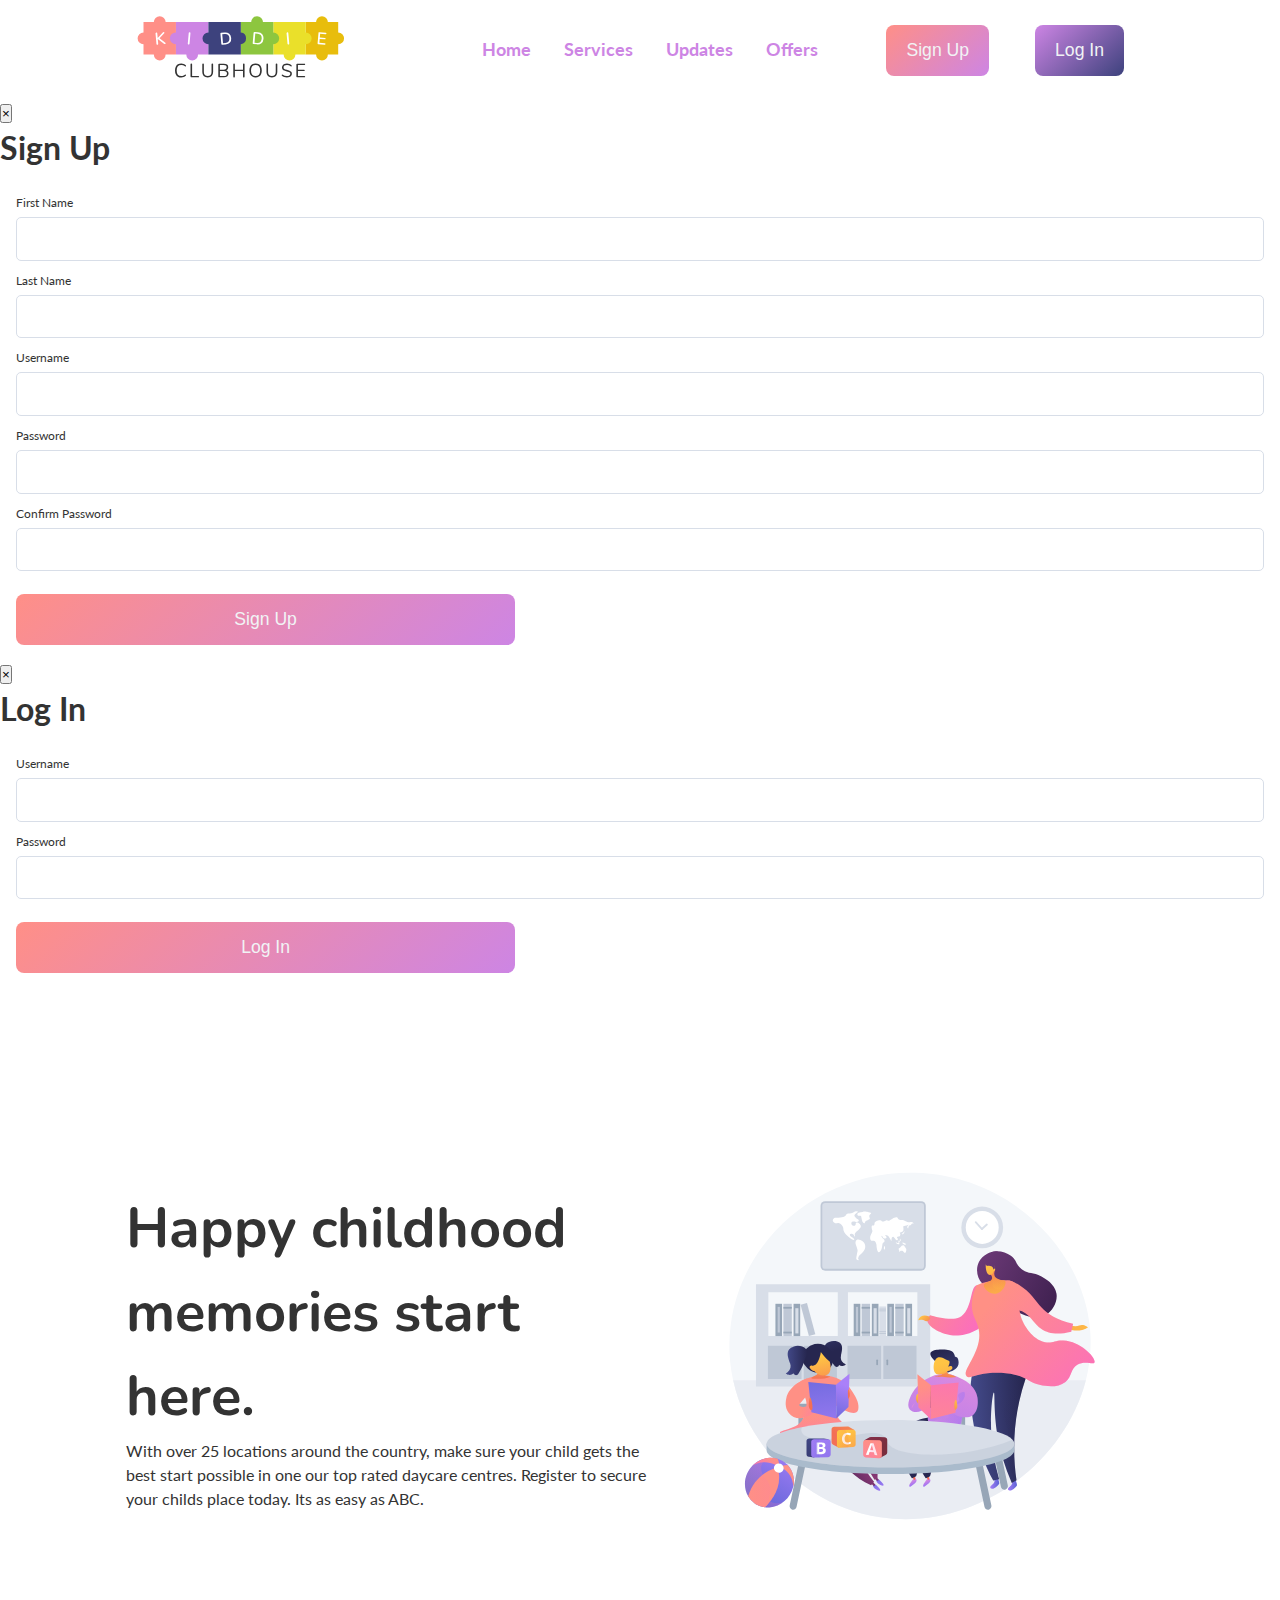
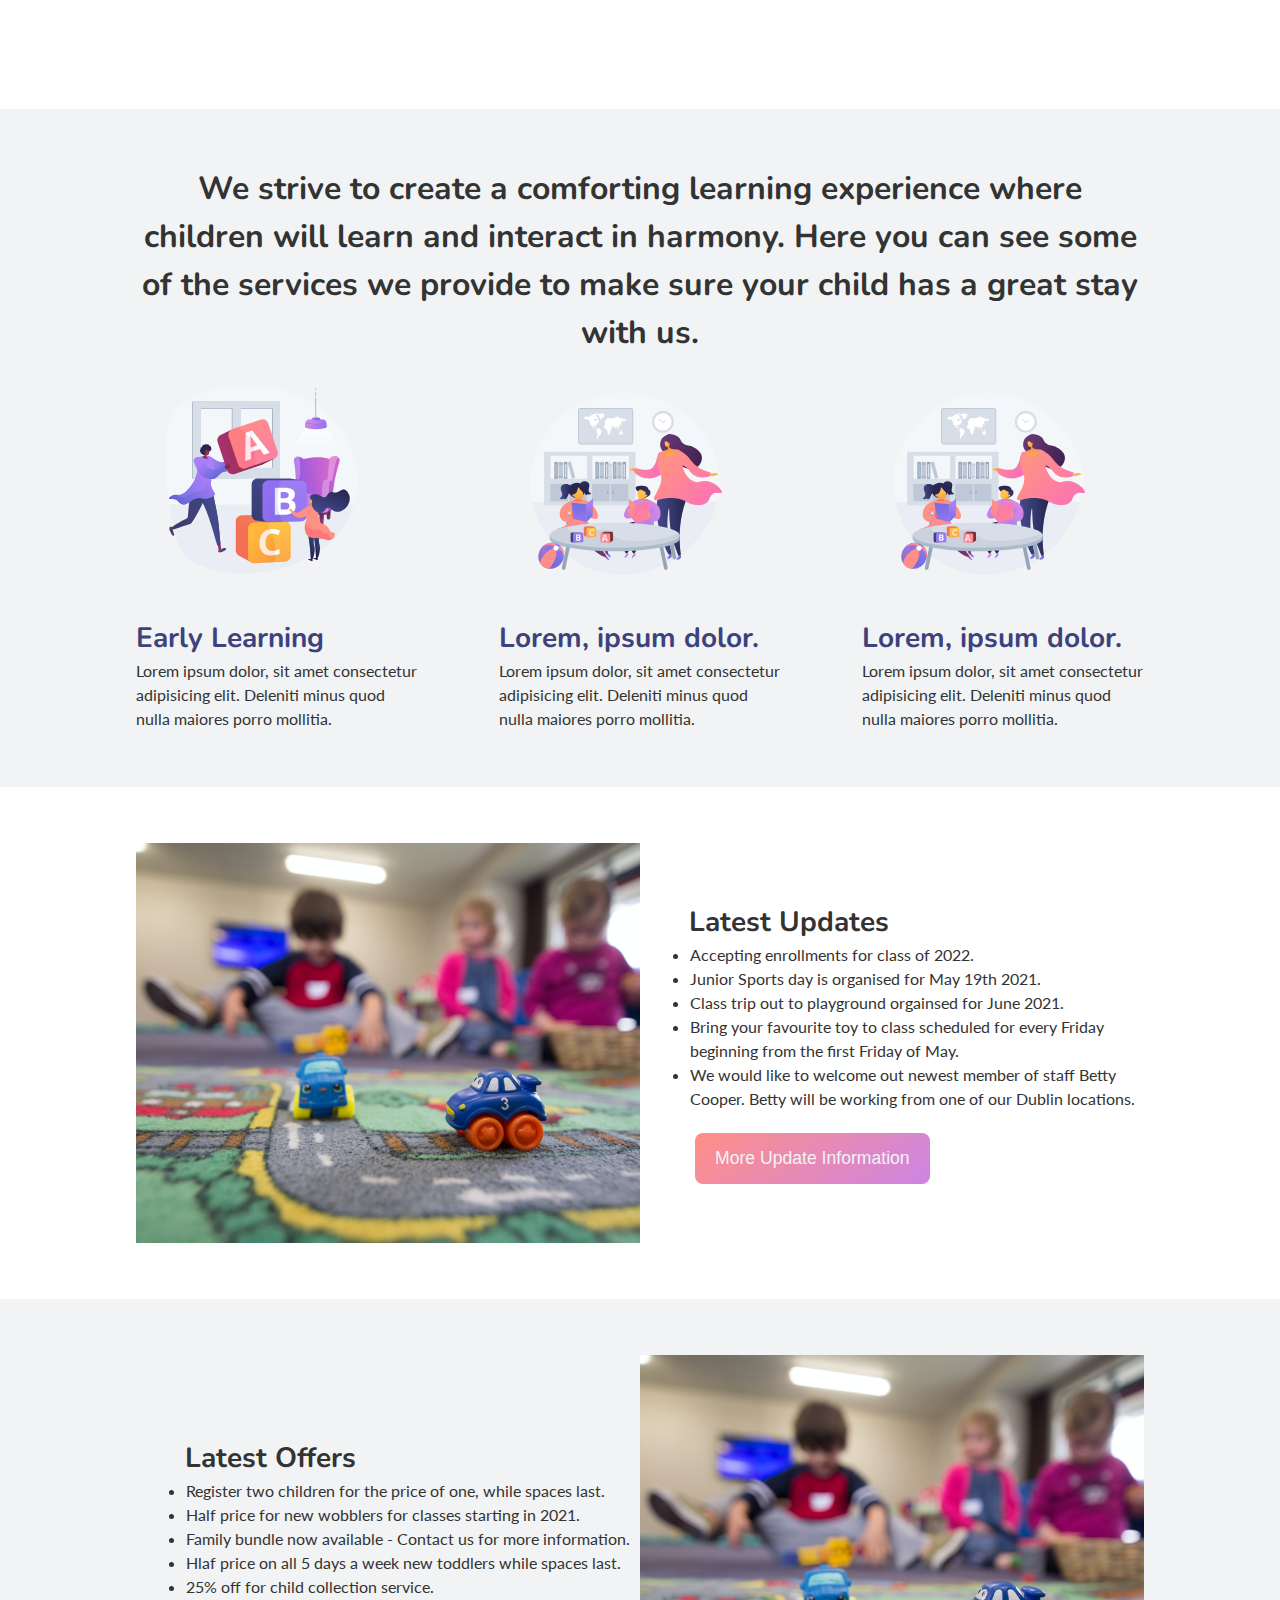
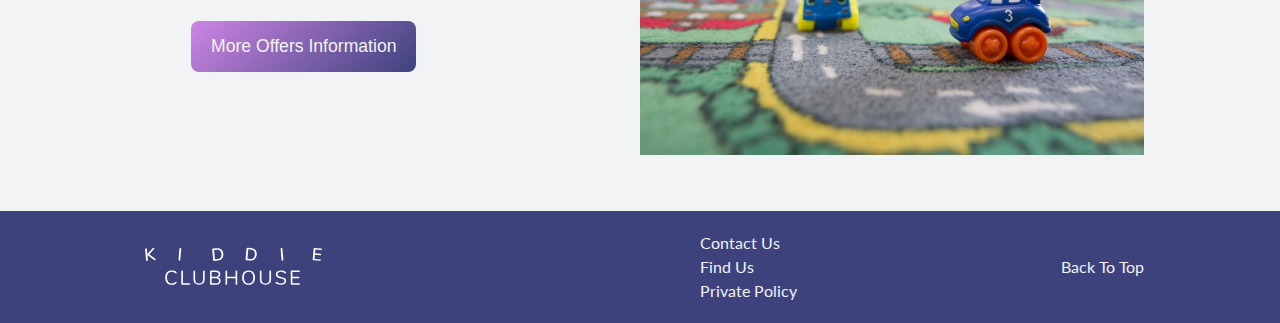
<file: Index.html>
<!DOCTYPE html>
  <html lang="en">

  <head>
    <meta charset="UTF-8">
    <meta http-equiv="X-UA-Compatible" content="IE=edge">
    <meta name="viewport" content="width=device-width, initial-scale=1.0">
    <!-- <link rel="stylesheet" href="https://unpkg.com/aos@next/dist/aos.css" /> -->
    <link rel="stylesheet" href="https://cdnjs.cloudflare.com/ajax/libs/font-awesome/5.15.2/css/all.min.css"
      integrity="sha512-HK5fgLBL+xu6dm/Ii3z4xhlSUyZgTT9tuc/hSrtw6uzJOvgRr2a9jyxxT1ely+B+xFAmJKVSTbpM/CuL7qxO8w=="
      crossorigin="anonymous" />
    <link rel="stylesheet" href="css/utilities.css">
    <link rel="stylesheet" href="css/style.css">
    <title>Index Page</title>
  </head>

  <body>

    <!-- Navbar -->
    <div class="navbar" id="home">
      <div class="container flex">
        <figure><img class="logo" src="img/logo-01.svg" alt=""></figure>
        <nav>
          <ul>
            <li><a href="#home">Home</a></li>
            <li><a href="#services">Services</a></li>
            <li><a href="#updates">Updates</a></li>
            <li><a href="#offers">Offers</a></li>
          </ul>
        </nav>

        <div class="nav-buttons">
          <button class="btn btn-primary btn-primary show-sign-up-modal">Sign Up</button>
          <button class="btn btn-primary btn-secondary show-log-in-modal">Log In</button>
        </div>

      </div>
    </div>
    <!-- End Navigation -->

    <!-- Modals -->

    <div class="sign-up-modal">
      <button class="close-sign-up-modal">&times;</button>
      <h1>Sign Up</h1>
      <div class="form-card">
        <form class="sign-up-form" action='scripts\signup.php' method='POST'>
          <label for="first_name">First Name</label>
          <input type="text" name="first_name" id="first_name">

          <label for="last_name">Last Name</label>
          <input type="text" name="last_name" id="last_name">

          <label for="username">Username</label>
          <input type="text" name="username" id="username">

          <label for="password">Password</label>
          <input type="password" name="password" id="password">

          <label for="password_confirm">Confirm Password</label>
          <input type="password" name="password_confirm" id="password_confirm">

          <!-- might use these fields later, but commenting out for now.

          <label for="home-phone">Home Phone</label>
          <input type="tel" name="password" id="home-phone">

          <label for="address">Address</label>
          <textarea name="address" id="address" cols="30" rows="10"></textarea>

          -->

          <button class="btn btn-primary">Sign Up</button>
        </form>
      </div>
    </div>

    <div class="log-in-modal">
      <button class="close-log-in-modal">&times;</button>
      <h1>Log In</h1>
      <div class="form-card">
        <form class="log-in-form" action='scripts\login.php' method='POST'>
          <label for="username">Username</label>
          <input type="text" name="username" id="username">

          <label for="password">Password</label>
          <input type="password" name="password" id="password">

          <button class="btn btn-primary">Log In</button>
        </form>
      </div>
    </div>


    <!-- Showcase Area -->
    <section class="showcase">
      <div class="container grid">
        <div class="showcase-text">
          <h2 class="heading-1">Happy childhood memories start here.</h2>
          <p>With over 25 locations around the country, make sure your child gets the best start possible in one our
            top
            rated daycare centres. Register to secure your childs place today. Its as easy as ABC.</p>
        </div>
        <!-- End showcase Text -->

        <div class="showcase-image">
          <img src="img/showcase-bg-2-01.svg" alt="">
        </div>
        <!-- End showcase image -->
      </div>
      <!-- End Container -->
    </section>

    <section class="services p-top" id="services">
      <div class="container">
        <h2 class="heading-2 center">We strive to create a comforting
          learning experience where children will learn and interact in harmony. Here you can see some of the services
          we
          provide to make sure your child has a great stay with us.
        </h2>
        <div class="flex">
          <div>
            <figure><img src="img/early-learning-01.svg" alt=""></figure>
            <h3 class="heading-3">Early Learning</h3>
            <p>Lorem ipsum dolor, sit amet consectetur adipisicing elit. Deleniti minus quod nulla maiores porro
              mollitia.
            </p>
          </div>

          <div>
            <figure><img src="img/showcase-bg-2-01.svg" alt=""></figure>
            <h3 class="heading-3">Lorem, ipsum dolor.</h3>
            <p>Lorem ipsum dolor, sit amet consectetur adipisicing elit. Deleniti minus quod nulla maiores porro
              mollitia.
            </p>
          </div>

          <div>
            <figure><img src="img/showcase-bg-2-01.svg" alt="" data-aos="slide-left"></figure>
            <h3 class="heading-3">Lorem, ipsum dolor.</h3>
            <p>Lorem ipsum dolor, sit amet consectetur adipisicing elit. Deleniti minus quod nulla maiores porro
              mollitia.
            </p>
          </div>
        </div>
      </div>
    </section>

    <section class="updates p-top" id="updates">
      <div class="container grid">
        <!-- <figure><img src="img/updates-img.jpg" alt=""></figure> -->
        <div class="img"></div>

        <div class="update-info">
          <h3 class="heading-3">Latest Updates</h3>
          <ul>
            <li>Accepting enrollments for class of 2022.</li>
            <li>Junior Sports day is organised for May 19th 2021.</li>
            <li>Class trip out to playground orgainsed for June 2021.</li>
            <li>Bring your favourite toy to class scheduled for every Friday beginning from the first Friday of May.
            </li>
            <li>We would like to welcome out newest member of staff Betty Cooper. Betty will be working from one of
              our
              Dublin locations.
            </li>
          </ul>

          <button class="btn btn-primary">More Update Information</button>
        </div>
        <!-- End Update Info -->
      </div>
    </section>

    <section class="offers p-top" id="offers">
      <div class="container grid">
        <div class="offer-info">
          <h3 class="heading-3">Latest Offers</h3>
          <ul>
            <li>Register two children for the price of one, while spaces last.</li>
            <li>Half price for new wobblers for classes starting in 2021.</li>
            <li>Family bundle now available - Contact us for more information.</li>
            <li>Hlaf price on all 5 days a week new toddlers while spaces last.</li>
            <li>25% off for child collection service.</li>
          </ul>
          <button class="btn btn-secondary">More Offers Information</button>
        </div>
        <div class="img"></div>
      </div>
    </section>

    <footer class="footer">
      <div class="container flex">
        <div>
          <figure><img class="logo" src="img/logo-white-01.svg" alt=""></figure>
        </div>

        <nav>
          <ul>
            <li>Contact Us</li>
            <li>Find Us</li>
            <li>Private Policy</li>
          </ul>
        </nav>
        <a href="#home">Back To Top<i class="fas fa-long-arrow-alt-up"></i></a>
      </div>
    </footer>
    <div class="overlay hidden"></div>
    <script src="js/app.js"></script>
  </body>

  </html>
</file>
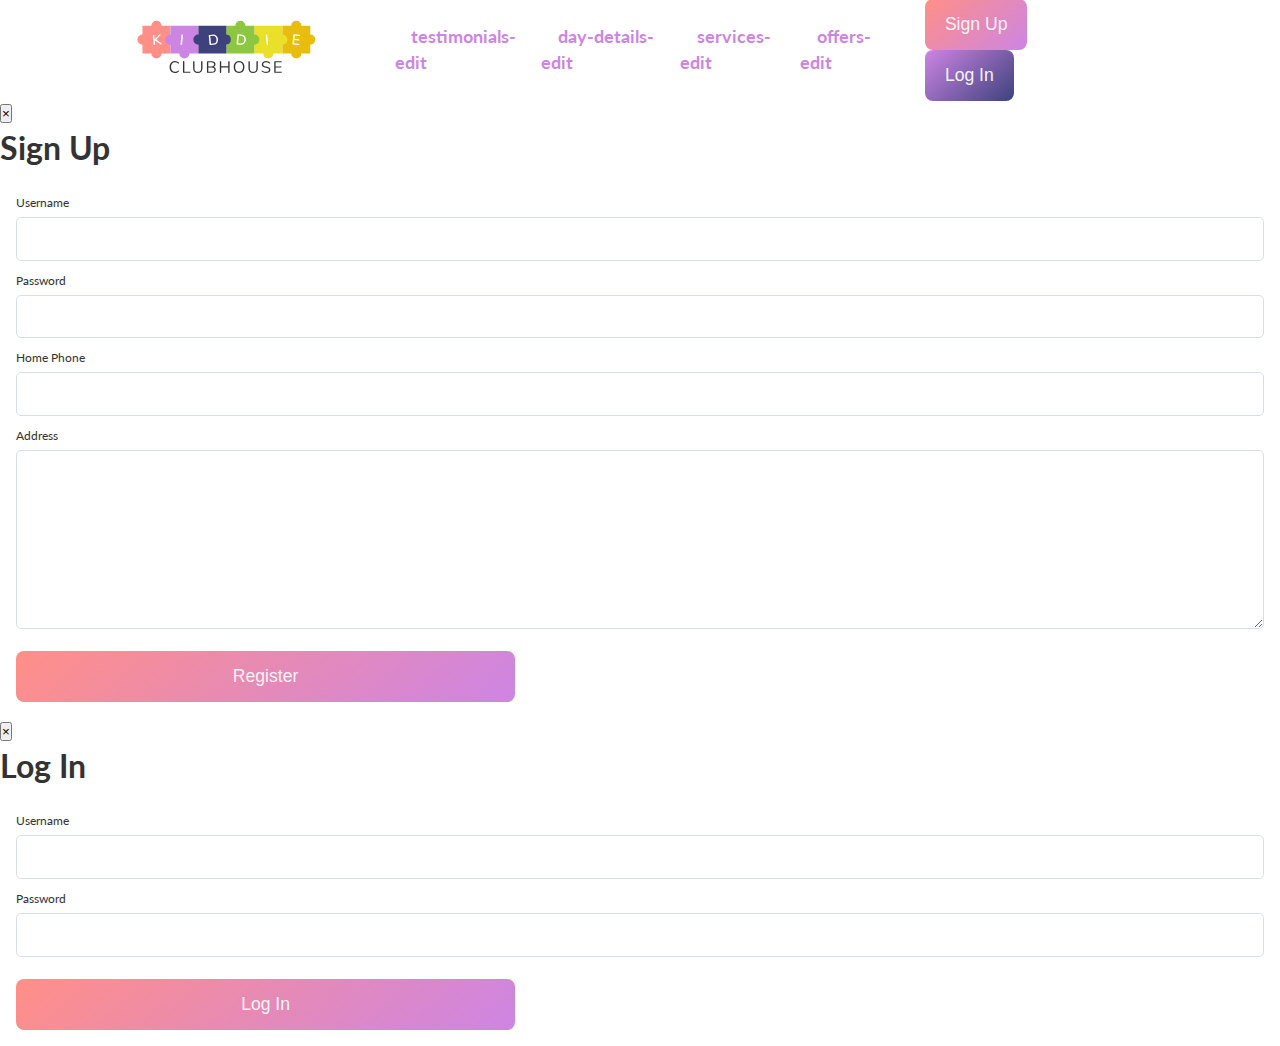
<file: header-admin.html>
<!DOCTYPE html>
  <html lang="en">

  <head>
    <meta charset="UTF-8">
    <meta http-equiv="X-UA-Compatible" content="IE=edge">
    <meta name="viewport" content="width=device-width, initial-scale=1.0">
    <!-- <link rel="stylesheet" href="https://unpkg.com/aos@next/dist/aos.css" /> -->
    <link rel="stylesheet" href="https://cdnjs.cloudflare.com/ajax/libs/font-awesome/5.15.2/css/all.min.css"
      integrity="sha512-HK5fgLBL+xu6dm/Ii3z4xhlSUyZgTT9tuc/hSrtw6uzJOvgRr2a9jyxxT1ely+B+xFAmJKVSTbpM/CuL7qxO8w=="
      crossorigin="anonymous" />
    <link rel="stylesheet" href="css/utilities.css">
    <link rel="stylesheet" href="css/style.css">
    <title>Contact Us</title>
  </head>

  <body>

    <!-- Navbar -->
    <div class="navbar" id="home">
      <div class="container flex">
        <figure><img class="logo" src="img/logo-01.svg" alt=""></figure>
        <nav>
          <ul>
            <li><a href="testimonial.html">testimonials-edit</a></li>
            <li><a href="day-details.html">day-details-edit</a></li>
            <li><a href="services.html">services-edit</a></li>
            <li><a href="offers.html">offers-edit</a></li>
          </ul>
        </nav>

        <div class="nav-buttons">
          <button class="btn btn-primary btn-primary show-sign-up-modal">Sign Up</button>
          <button class="btn btn-primary btn-secondary show-log-in-modal">Log In</button>
        </div>

      </div>
    </div>
    <!-- End Navigation -->

    <!-- Modals -->

    <div class="sign-up-modal">
      <button class="close-sign-up-modal">&times;</button>
      <h1>Sign Up</h1>
      <div class="form-card">
        <form class="sign-up-form">
          <label for="username">Username</label>
          <input type="text" name="username" id="username">

          <label for="password">Password</label>
          <input type="password" name="password" id="password">

          <label for="home-phone">Home Phone</label>
          <input type="tel" name="password" id="home-phone">

          <label for="address">Address</label>
          <textarea name="address" id="address" cols="30" rows="10"></textarea>

          <button class="btn btn-primary">Register</button>
        </form>
      </div>
    </div>

    <div class="log-in-modal">
      <button class="close-log-in-modal">&times;</button>
      <h1>Log In</h1>
      <div class="form-card">
        <form class="log-in-form" action='scripts\login.php' method='POST'>
          <label for="username">Username</label>
          <input type="text" name="username" id="username">

          <label for="password">Password</label>
          <input type="password" name="password" id="password">

          <button class="btn btn-primary">Log In</button>
        </form>
      </div>
    </div>


    <div class="overlay hidden"></div>
    <script src="js/app.js"></script>
  </body>

  </html>
</file>
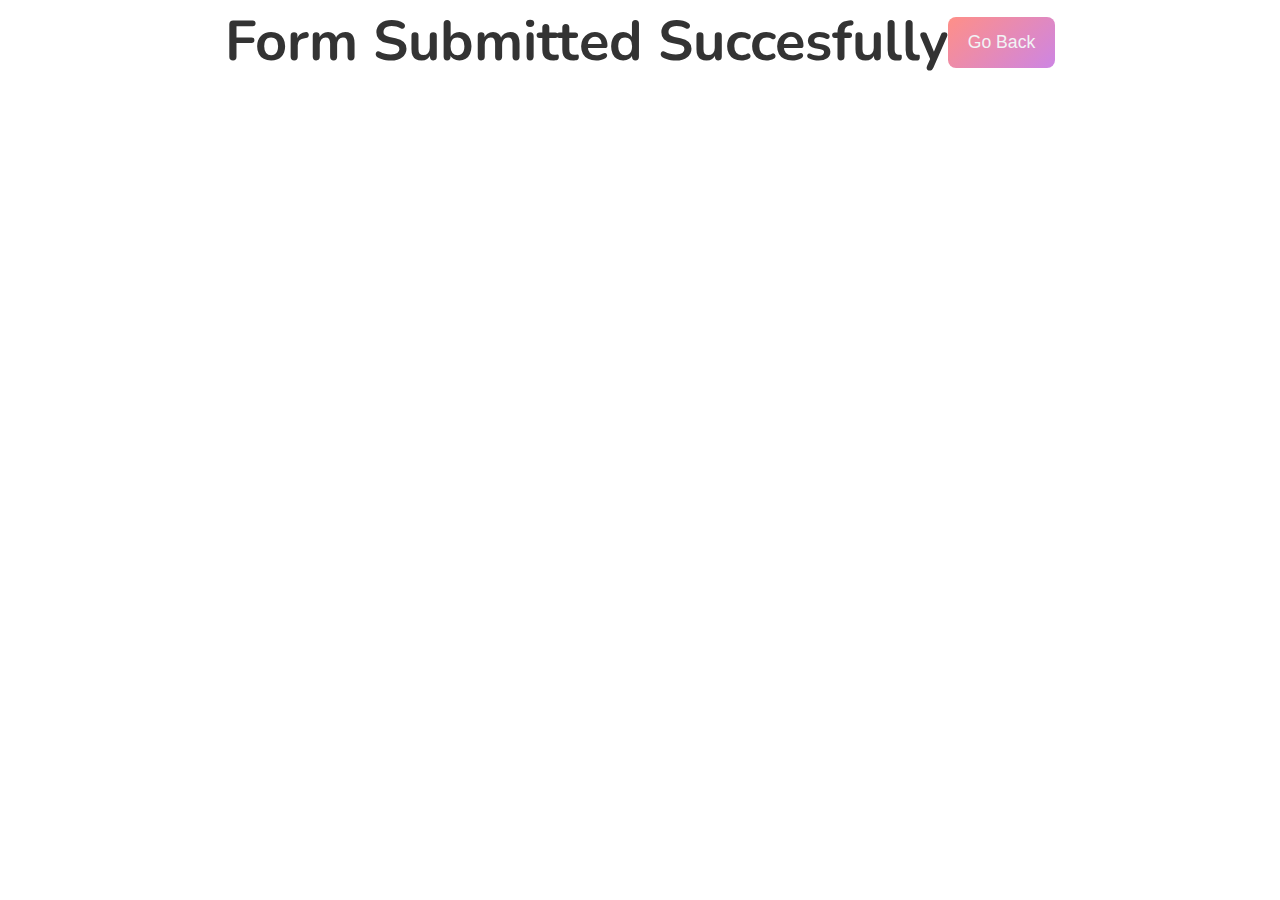
<file: success.html>
<!DOCTYPE html>
<html lang="en">

<head>
  <meta charset="UTF-8">
  <meta http-equiv="X-UA-Compatible" content="IE=edge">
  <meta name="viewport" content="width=device-width, initial-scale=1.0">
  <!-- <link rel="stylesheet" href="https://unpkg.com/aos@next/dist/aos.css" /> -->
  <link rel="stylesheet" href="https://cdnjs.cloudflare.com/ajax/libs/font-awesome/5.15.2/css/all.min.css"
    integrity="sha512-HK5fgLBL+xu6dm/Ii3z4xhlSUyZgTT9tuc/hSrtw6uzJOvgRr2a9jyxxT1ely+B+xFAmJKVSTbpM/CuL7qxO8w=="
    crossorigin="anonymous" />
  <link rel="stylesheet" href="css/utilities.css">
  <link rel="stylesheet" href="css/style.css">
  <title>Success</title>
</head>

<body>
  <section class="success">
    <div class="container flex">
      <h1 class="heading-1">Form Submitted Succesfully</h1>
      <button class="btn btn-primary"><i class="fas fa-long-arrow-alt-left"></i>Go Back</button>

    </div>
  </section>
</body>

</html>
</file>
<file: css/utilities.css>
/* Import Google Fonts */
@import url("https://fonts.googleapis.com/css2?family=Lato&family=Nunito&display=swap");

:root {
  /* Colours */
  --color-primary: #ff8f87;
  --color-secondary: #cd85e4;
  --color-tertiary: #3d427d;
  --color-grey: #d8dee8;
  --color-grey-light: #f1f3f5;
  --color-grey-dark: #c2c8d1;
  --color-grey-darkest: #333;
  --heading-font: "Nunito", sans-serif;
  --body-font: "Lato", sans-serif;
}

/* Typography */

.heading-1,
.heading-2,
.heading-3 {
  font-family: var(--heading-font);
}
.heading-1 {
  font-size: 3.5em;
}

.heading-2 {
  font-size: 2em;
}

.heading-3 {
  font-size: 1.75rem;
}

.p-text {
  font-size: 1.2rem;
}

.center {
  text-align: center;
}

.italic {
  font-style: italic;
}

.red-text {
  font-size: 0.7em;
  color: red;
}

/* Padding Areas */
.p-top {
  padding: 3.5em 0;
}

/* Containers, Grids, Flexbox */

.container {
  max-width: 85%;
  margin: 0 auto;
  overflow: hideen;
  padding: 0 2.5em;
}

.flex {
  display: flex;
  justify-content: center;
  align-items: center;
  height: 100%;
}

.grid {
  height: 100%;
  display: grid;
  grid-template-columns: repeat(2, 1fr);
  grid-gap: 20px;
  justify-content: center;
  align-items: center;
}

.grid-3 {
  grid-template-columns: repeat(3, 1fr);
}

.grid-4 {
  grid-template-columns: repeat(4, 1fr);
}

/* Buttons */

.btn {
  outline: none;
  border: none;
  font-size: 1.1em;
  padding: 15px 20px;
  border-radius: 8px;
  cursor: pointer;
  color: var(--color-grey-light);
}

.btn-primary {
  background: rgb(255, 143, 135);
  background: linear-gradient(
    138deg,
    rgba(255, 143, 135, 1) 0%,
    rgba(205, 133, 228, 1) 100%
  );
}

.btn-secondary {
  background: rgb(205, 133, 228);
  background: linear-gradient(
    138deg,
    rgba(205, 133, 228, 1) 0%,
    rgba(61, 66, 125, 1) 100%
  );
}

.form-card {
}

.sign-up-form,
.log-in-form,
.add-details-form,
.del-details-form,
.update-details-form {
  padding: 1em;
  display: flex;
  flex-direction: column;
  justify-content: center;
}

.sign-up-form input,
.sign-up-form textarea,
.log-in-form input,
.add-details-form input,
.add-details-form textarea,
.del-details-form input,
.del-details-form textarea,
.update-details-form input,
.update-details-form textarea,
.contact-form input,
.contact-form textarea {
  padding: 1em;
  margin: 5px 0;
  /* background-color: transparent; */
  /* outline: none; */
  /* border: none; */
  border: 1px solid var(--color-grey);
  border-radius: 5px;
}

.sign-up-form input:focus,
.sign-up-form textarea:focus,
.log-in-form input:focus,
.add-details-form input:focus,
.add-details-form textarea:focus,
.del-details-form input:focus,
.del-details-form textarea:focus,
.update-details-form input:focus,
.update-details-form textarea:focus,
.contact-form input:focus,
.contact-form textarea:focus {
  border-bottom: 2px solid var(--color-primary);
  outline: none;
}

.sign-up-form label,
.log-in-form label,
.add-details-form label,
.del-details-form label,
.update-details-form label,
.contact-form label {
  margin-top: 0.5em;
  font-size: 0.75em;
  /* color: var(--color-primary); */
}

.sign-up-form .btn-primary,
.log-in-form .btn-primary,
.add-details-form .btn-primary,
.del-details-form .btn-primary,
.update-details-form .btn-primary {
  margin-top: 1em;
  width: 40%;
}

.hidden {
  display: none;
}

/* Carousel / Slider */

.carousel {
  background-color: #fff;
  height: 500px;
  position: relative;
  overflow: hidden;
  width: 100%;
  margin: 0 auto;
  border-radius: 20px;
}

.slider {
  height: 100%;
  display: flex;
  width: 400%;
  transition: all 0.4s ease-in-out;
  background-color: var(--color-grey-light);
}

.slider section {
  flex-basis: 100%;
  display: flex;
  justify-content: center;
  align-items: center;
}

.slide-content {
  width: 80%;
  flex-direction: column;
  justify-content: center;
  align-items: center;
  text-align: center;
}

/* New Header */
.menu-area a {
  display: flex;
  align-items: center;
  justify-content: space-between;
  color: red;
  /* height: 100px;
  width: 100%; */
}

.menu-area .logo {
  width: 150%;
}

.menu-area a {
  padding: 0.625em;
  /* margin: 0 0.3125em; */
  font-weight: 700;
  font-size: 0.9em;
  color: var(--color-secondary);
}

.menu-area a:hover {
  color: var(--color-tertiary);
}

.menu-area ul {
  display: flex;
  justify-content: center;
  width: 100%;
}

.menu-area ul li {
  position: relative;
  left: 40%;
  width: 100%;
  text-align: center;
}

.dropdown {
  position: absolute;
  display: flex;
  flex-direction: column;
  justify-content: flex-start;
  align-items: flex-start;
  margin-left: -35px;
}

.dropdown li {
  display: none;
}

.menu-area li:hover .dropdown > li {
  display: block;
  background-color: var(--color-grey-light);
  text-align: left;
}

.menu-area .nav-buttons {
  width: 100%;
  display: flex;
  justify-content: flex-end;
}

.nav-buttons .btn {
  margin: 0 20px;
  padding: 15px 20px;
  color: var(--color-grey-light);
}

/* Form Sign Up */

.left-content {
  /* position: relative; */
  height: 100%;
  width: 100%;
  background-color: var(--color-grey-light);
}

.sign-up {
  /* background-color: red; */
}

.sign-up .log-img,
.login .login-img {
  margin-top: 40px;
  width: 100%;
}

.sign-up .form,
.login .form {
  width: 100%;
}

.sign-up .grid,
.login .grid,
.day-details .grid {
  grid-gap: 0;
  height: 100%;
  grid-template-columns: 55% 45%;
  overflow: hidden;
}

.sign-up .sign-up-form-card,
.login .login-form-card,
.update-details-form {
  margin: 0 auto;
  width: 80%;
  padding: 20px;
  /* background-color: var(--color-grey-light); */
}

.sign-up-form .flex,
.login .flex,
.day-details .flex,
.contact-form .flex {
  flex-direction: row;
  justify-content: flex-end;
}

.day-details .btn {
  margin-bottom: 15px;
}

.day-details .containerD {
  margin: 0 auto;
  overflow: hidden;
  padding: 0 2.5em;
}
</file>
<file: css/style.css>
/* Base Styles */

* {
  padding: 0;
  margin: 0;
  box-sizing: border-box;
}

html {
  scroll-behavior: smooth;
}

body {
  font-family: var(--body-font);
  line-height: 1.5;
  color: var(--color-grey-darkest);
}

ul {
  list-style-type: none;
}

a {
  text-decoration: none;
}

img {
  width: 100%;
}

/********** Navbar **********/

.navbar {
  /* background-color: var(--color-grey-light); */
  height: 6.25rem;
}

.navbar .logo {
  width: 70%;
}

.navbar ul {
  display: flex;
}

.navbar a {
  padding: 0.625em;
  margin: 0 0.3125em;
  font-weight: 700;
  font-size: 1.1em;
  color: var(--color-secondary);
}

.navbar a:hover {
  border-bottom: 2px solid var(--color-primary);
}

.navbar .btn {
  margin-left: 1.25em;
}

.navbar .flex {
  justify-content: space-between;
}

/********** Showcase **********/

.showcase {
  height: 80vh;
  background-color: red;
  /* clip-path: polygon(0 0, 70% 0, 43% 100%, 0% 100%); */
  background-color: #ffffff;
  /* opacity: 0.2;
  background-image: radial-gradient(#3d427d 0.75px, transparent 0.75px),
    radial-gradient(#3d427d 0.75px, #ffffff 0.75px);
  background-size: 30px 30px;
  background-position: 0 0, 15px 15px; */
}

.showcase .grid {
  grid-template-columns: 52% 48%;
}

.showcase img {
  width: 100%;
}

/********** Services **********/
.services {
  background-color: var(--color-grey-light);
}

.services .flex {
  justify-content: space-between;
  align-items: flex-start;
}
.services .flex div {
  width: 28%;
}

.services img {
  width: 90%;
}

/* .service-image {
} */

.services .heading-3 {
  color: var(--color-tertiary);
}

.service-detail {
  color: var(--color-grey-darkest);
}

/********** Update **********/

.updates .grid {
  grid-gap: 0;
}

.reg-edit {
  height: 75vh;
}

.updates .img {
  height: 400px;
  background-image: url(../img/updates-img.jpg);
  background-position: center;
  background-size: cover;
  background-repeat: no-repeat;
}

.update-img {
  border: 8px solid var(--color-primary);
  transition: 0.5s ease-in-out;
}

.update-img:hover {
  transform: scale(1.05);
}

.update-info ul {
  list-style: disc;
}

.update-info ul,
.update-info .heading-3,
.update-info .btn {
  margin-left: 3.125em;
}

.update-info .btn {
  margin-top: 1.25em;
}
/********** Offers **********/

.offers {
  background-color: var(--color-grey-light);
}

.offer-info ul {
  list-style: disc;
}

.offers .grid {
  grid-gap: 0;
}

.offers .img {
  height: 400px;
  background-image: url(../img/updates-img.jpg);
  background-position: center;
  background-size: cover;
  background-repeat: no-repeat;
}

.offer-img {
  border: 8px solid var(--color-secondary);
  transition: 0.5s ease-in-out;
}

.offer-img:hover {
  transform: scale(1.05);
}

.offer-info ul,
.offer-info .btn {
  margin-left: 3.125em;
}

.offer-info .heading-3,
.update-info .heading-3 {
  margin-left: 1.75em;
}

.offer-info .btn {
  margin-top: 1.25em;
}

.offers-link,
.events-link {
  color: var(--color-grey-darkest);
}

.offers-link:hover,
.events-link:hover {
  color: var(--color-primary);
}

.offer-image {
  border: none;
}

/********** Footer **********/
.footer {
  background-color: var(--color-tertiary);
  padding: 1.25em 0;
  color: var(--color-grey-light);
}

.footer .flex {
  flex-direction: row;
  justify-content: space-between;
}

.footer .logo {
  width: 65%;
}

.footer .fab {
  color: var(--color-grey-light);
  font-size: 1.75em;
  margin: 0 0.625em;
}

.footer a,
.footer .fas {
  color: var(--color-grey-light);
}

.footer .fab:hover {
  color: orange;
}

/********** Testimonials **********/

.testimonial-top-text {
  background-color: var(--color-grey-light);
}

.testimonials .testimonial-top-text p {
  font-size: 1.25em;
}

.testimonials {
  background-color: #fff;
}

.testimonials .testimonial-location {
  font-weight: lighter;
}

.slide-content .heading-3 {
  font-weight: lighter;
}

.slide-content img {
  margin-top: 1.5em;
  text-align: center;
  width: 10%;
  border-radius: 50%;
  border: 5px solid var(--color-primary);
}

.controls .arrow {
  position: absolute;
  top: 50%;
  transform: translateY(-50%);
  cursor: pointer;
}

.controls .arrow i {
  font-size: 1.5em;
  color: var(--color-grey-dark);
}

.arrow.left {
  left: 10px;
}

.arrow.right {
  right: 10px;
}

.controls ul {
  position: absolute;
  bottom: 20px;
  left: 50%;
  transform: translate(-50%);
  display: flex;
}

.controls ul li {
  width: 14px;
  height: 14px;
  border: 2px solid var(--color-grey);
  border-radius: 50px;
  margin: 10px;
  background-color: var(--color-grey-dark);
  cursor: pointer;
}

.controls ul li.selected {
  background-color: transparent;
}

/* Contact Page */
.contact-us {
  background-color: var(--color-grey-light);
  height: 100vh;
}

.social-media-list ul {
  display: flex;
}

.social-media-list ul li {
  margin-top: 20px;
  margin-right: 20px;
}

.social-media-list i {
  font-size: 1.25em;
  color: var(--color-primary);
}

.contact-form {
  display: flex;
  flex-direction: column;
  padding: 20px;
}

.contact-form input,
.contact-form textarea {
}

.contact-form label {
  margin-top: 0.5em;
  font-size: 0.75em;
}

.contact-form input:focus,
.contact-form textarea:focus {
  border-bottom: 2px solid var(--color-primary);
  outline: none;
}

.contact-form .btn-primary {
  margin-top: 1em;
  width: 40%;
}

/* Day Details Page */
.day-details-info .grid {
  grid-template-columns: 60% 20% 20%;
}

.day-details-info {
  background-color: var(--color-grey-light);
  height: auto;
}

.day-details-info .btn-primary {
  margin-top: 20px;
  width: 25%;
}

.day-details-info form input {
  width: 100%;
  padding: 1em 0;
  border: 1px solid var(--color-grey);
  border-radius: 5px;
}

.day-details-table .number-read-only {
  border: none;
  outline: none;
  background-color: transparent;
}

.dateFilter {
  /* background-color: transparent; */
}

::-webkit-datetime-edit {
  /* padding: 3em; */
}
::-webkit-datetime-edit-fields-wrapper {
  /* background: silver; */
}
::-webkit-datetime-edit-text {
  /* color: red; */
  padding: 0 0.3em;
}
::-webkit-datetime-edit-month-field {
  /* color: blue; */
  font-family: var(--body-font);
}
::-webkit-datetime-edit-day-field {
  /* color: green; */
}
::-webkit-datetime-edit-year-field {
  /* color: purple; */
}
::-webkit-inner-spin-button {
  /* display: none; */
}
::-webkit-calendar-picker-indicator {
  /* background: orange; */
}

.custom-select {
  position: relative;
  font-family: var(--body-font);
}

.custom-select select {
  padding: 15px 20px;
  width: 100%;
  border: 1px solid var(--color-grey);
  border-radius: 5px;
  /* border-bottom: 2px solid var(--color-primary); */
  background-color: transparent;
}

.custom-option {
  padding: 30px;
}
.custom-option:nth-child(even) {
  background-color: var(--color-grey-light);
}

.custom-option:nth-child(odd) {
  background-color: var(--color-grey);
}

.day-details-info form label {
  margin-bottom: 0.5em;
  font-size: 0.75em;
}

table {
  margin: 25px auto;
  border-collapse: collapse;
  border: 1px solid var(--color-grey-light);
}

table tr:hover {
  background: #f4f4f4;
  color: var(--color-grey-darkest);
}
table tr:hover td {
  color: var(--color-grey-darkest);
}

table th,
table td {
  border: 1px solid var(--color-grey);
  padding: 12px 35px;
  border-collapse: collapse;
}

table th {
  background: var(--color-primary);
  color: #fff;
  text-transform: uppercase;
  font-size: 12px;
}

table th.last {
  border-right: none;
}

/* Table Buttons */
.btn-add,
.btn-del,
.btn-up {
  padding: 10px 20px;
  color: var(--color-grey);
  border: none;
  outline: none;
  cursor: pointer;
}

.btn-add {
  background-color: var(--color-primary);
}

.btn-del {
  background-color: var(--color-secondary);
}

.btn-up {
  background-color: var(--color-tertiary);
}

/* Day Details Parent Page */
.day-details-info.parent .grid {
  grid-template-columns: 80% 20%;
}

/* Activities Page */
.activities-intro {
  background-color: var(--color-grey-light);
}

.activities-intro .grid {
}

.activities-intro .flex {
  justify-content: center;
  align-items: center;
}
.activities-intro .btn {
  margin-top: 20px;
}

.daily-activities:nth-child(odd) {
  background-color: var(--color-grey-light);
}

.activity-image {
  border: 8px solid var(--color-secondary);
  transition: 0.5s ease-in-out;
}

.activity-image:hover {
  transform: scale(1.05);
}

.service-image {
  width: 80%;
}

.data-table input[type="number"] {
  border: none;
  background-color: transparent;

  text-align: center;
  display: block;
  color: black;
}

/* Admin Styles */
.day-details-table-edit th,
.services-table-edit th,
.special-offers-table-edit th {
  background: var(--color-grey-dark);
  color: #fff;
  text-transform: uppercase;
  font-size: 12px;
}

/* ------------ Alex ------------ */

#testimonials-wrapper {
  display: flex;
  flex-direction: column;
  align-content: space-between;
  height: 35rem;
  width: 100%;
  overflow: scroll;
}

#testimonials-wrapper > div {
  margin: 0;
  padding: 0;
  display: grid;
  grid-template-columns: 1fr;
  grid-template-rows: 8fr 2fr;
}

#testimonials-wrapper {
  -ms-overflow-style: none; /* Hide scrollbar for IE and Edge */
  scrollbar-width: none; /* Hide scrollbar for Firefox */
}

#testimonials-wrapper::-webkit-scrollbar {
  display: none; /* Hide scrollbar for chrome, Opera Safary */
}

#contact-us-outer-container-id {
  display: flex;
  flex-direction: column;
  width: 50vw;
}

#contact-us-container-id {
  overflow: scroll;
  -ms-overflow-style: none; /* Hide scrollbar for IE and Edge */
  scrollbar-width: none; /* Hide scrollbar for Firefox */
  width: 100%;
}

#contact-us-container-id::-webkit-scrollbar {
  display: none; /* Hide scrollbar for chrome, Opera Safary */
}

#contact-us-search-form {
  display: flex;
  flex-direction: column;
  width: 100%;
}

#search-form-contact-us-id {
  min-height: 3rem;
  border-radius: 10px;
}

#contact-us-table-id {
  table-layout: fixed;
  text-align: center;
  display: inline-block;
  width: 100%;
}
.events-number,
.special-offers-number,
.day-details-edit-number {
  border: none;
  outline: none;
  background-color: transparent;
  text-align: center;
}
/* ------------ Alex ------------ */
</file>
